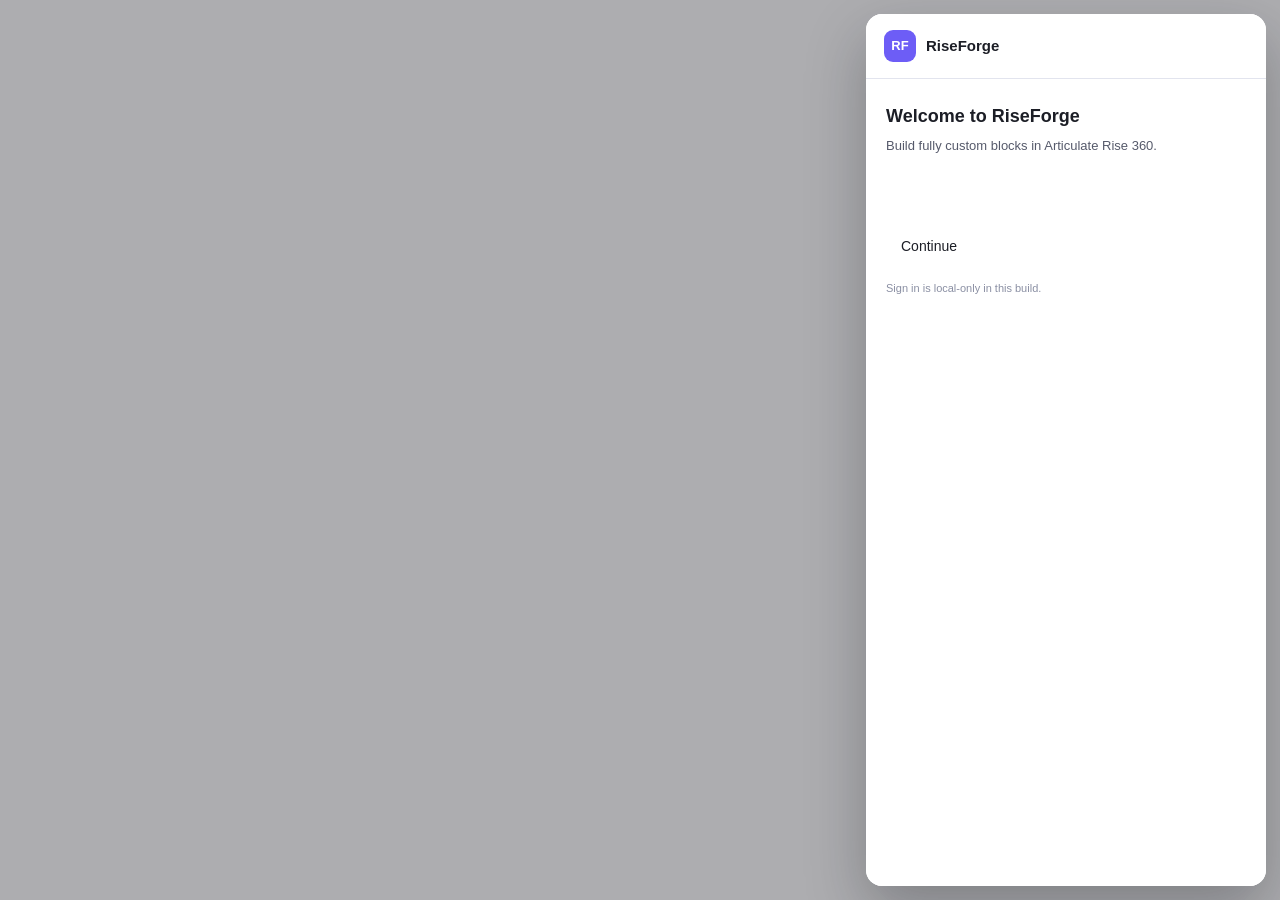
<file: extension-app/index.html>
<!DOCTYPE html>
<html lang="en">
<head>
  <meta charset="utf-8" />
  <meta name="viewport" content="width=device-width, initial-scale=1" />
  <title>RiseForge</title>
</head>
<body>
  <script type="module" src="./runtime.js"></script>
</body>
</html>
</file>
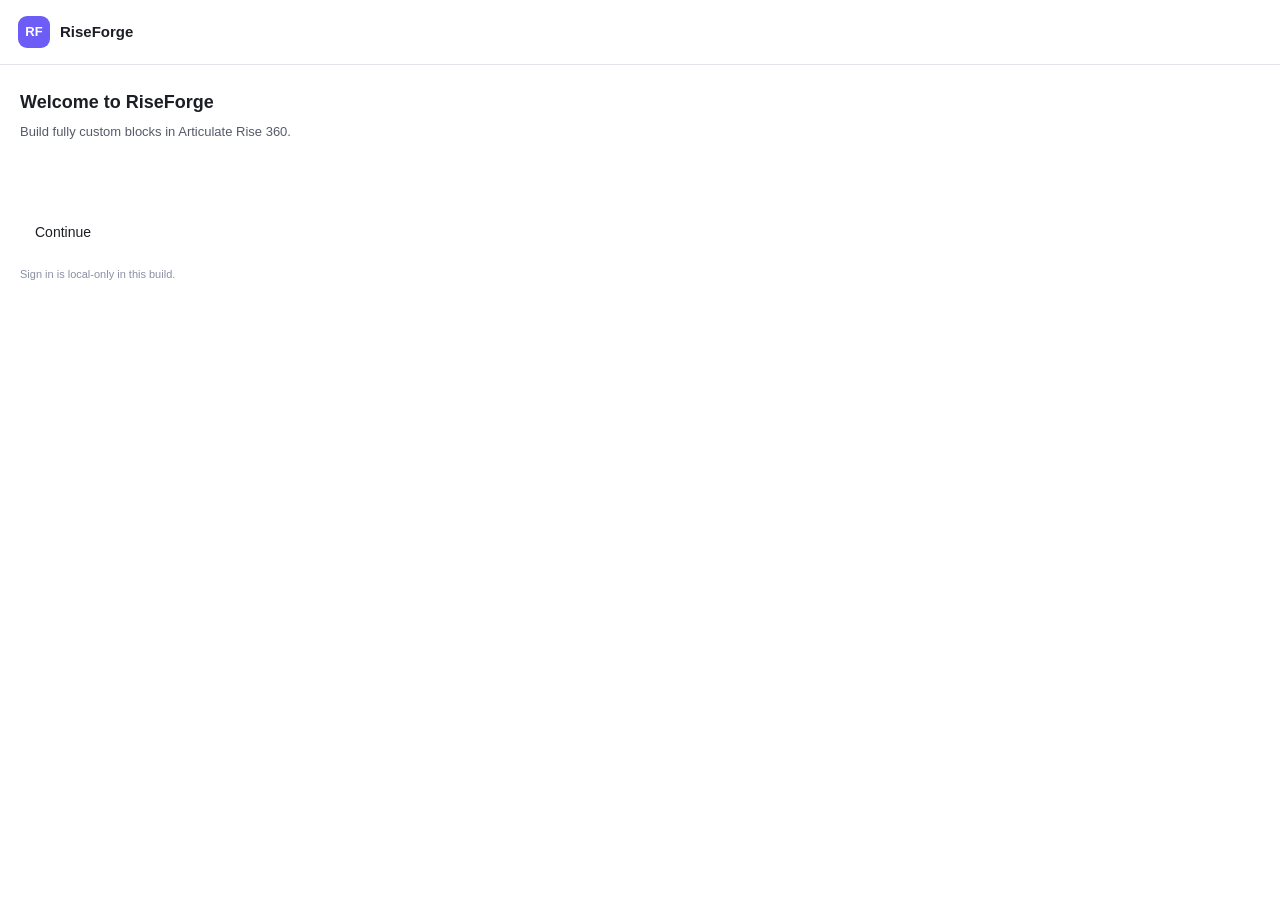
<file: extension-app/pages/assistant/popup.html>
<!DOCTYPE html>
<html lang="en">
<head>
  <meta charset="utf-8" />
  <meta name="viewport" content="width=device-width, initial-scale=1" />
  <title>RiseForge</title>
  <style>
    html, body { margin: 0; padding: 0; width: 360px; height: 540px; overflow: hidden; }
    body { font-family: -apple-system, BlinkMacSystemFont, "Segoe UI", Roboto, sans-serif; }
  </style>
</head>
<body>
  riseforge-popup
  <script type="module" src="./popup-bootstrap.js"></script>
</body>
</html>
</file>
